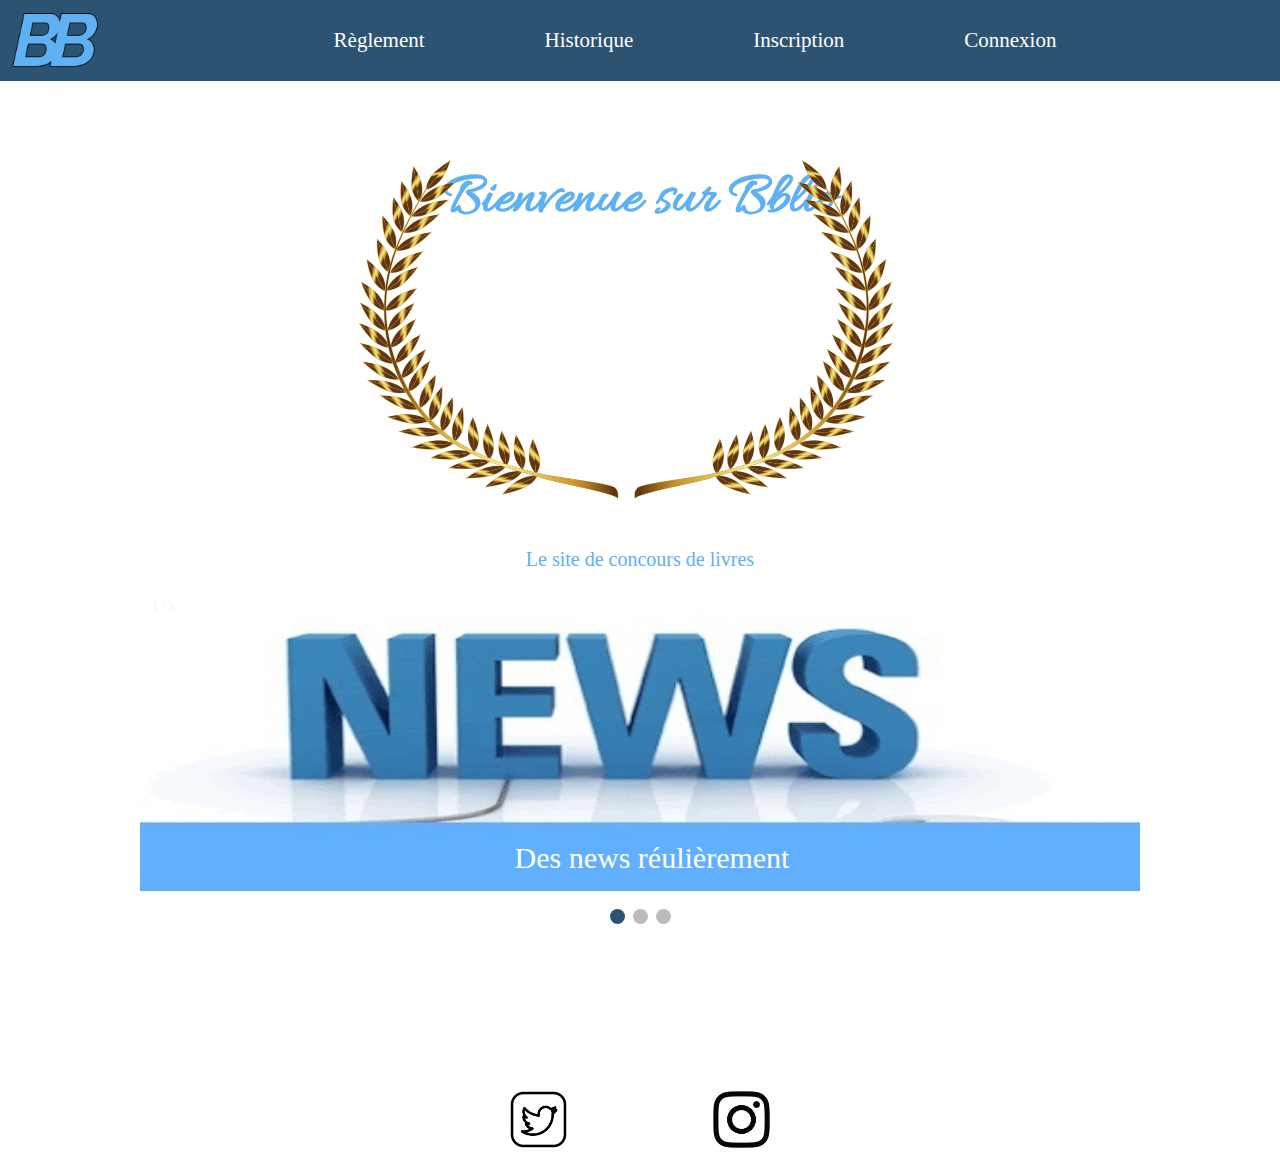
<file: index.html>
<!DOCTYPE html>
<html>
    <head>
        <meta charset="utf-8" />
        <title>BBLIO</title>
        <link rel="stylesheet" href="style.css">
        <link rel="icon" type="image/png" sizes="10x10" href="log.png">
    </head>
    <body>
        <div class="nav">
                <img src="log.png" alt="logo site">
            <ul>
                <li><a href="rules.html">Règlement</a></li>
                <li><a href="histo.html">Historique</a></li>
                <li><a href="inscription.html">Inscription</a></li>
                <li><a href="connexion.html">Connexion</a></li>
            </ul> 
        </div>
<br>
<br>
<br>
<br>
<br>
<br>    
       
<section class="mep">
<h2>Bienvenue sur Bblio</h2>
    <img class="laur" src="laurier.png" alt="laurier">
        <p>Le site de concours de livres</p>
<div class="slideshow-container">

<div class="mySlides fade">
  <div class="numbertext">1 / 3</div>
  <img src="news.jpg" alt="nouvelles" style="width:100%">
  <div class="text">Des news réulièrement</div>
</div>

<div class="mySlides fade">
  <div class="numbertext">2 / 3</div>
  <img src="time.jpg" alt="temps" style="width:100%">
  <div class="text">Un concours sur une année</div>
</div>

<div class="mySlides fade">
  <div class="numbertext">3 / 3</div>
  <img src="coupe.jpg" alt="coupe" style="width:100%">
  <div class="text">Des lots à gagner</div>
</div>

</div>
<br>

<div style="text-align:center">
  <span class="dot"></span> 
  <span class="dot"></span> 
  <span class="dot"></span> 
</div>
</section>
<div class="log">
    <img class="twi" src="twitter.png" alt="logo twitter">
    <img src="insta.png" alt="logo instagram">
</div>



    </body>
    <script src="myyjs.js"></script>
</html>
</file>
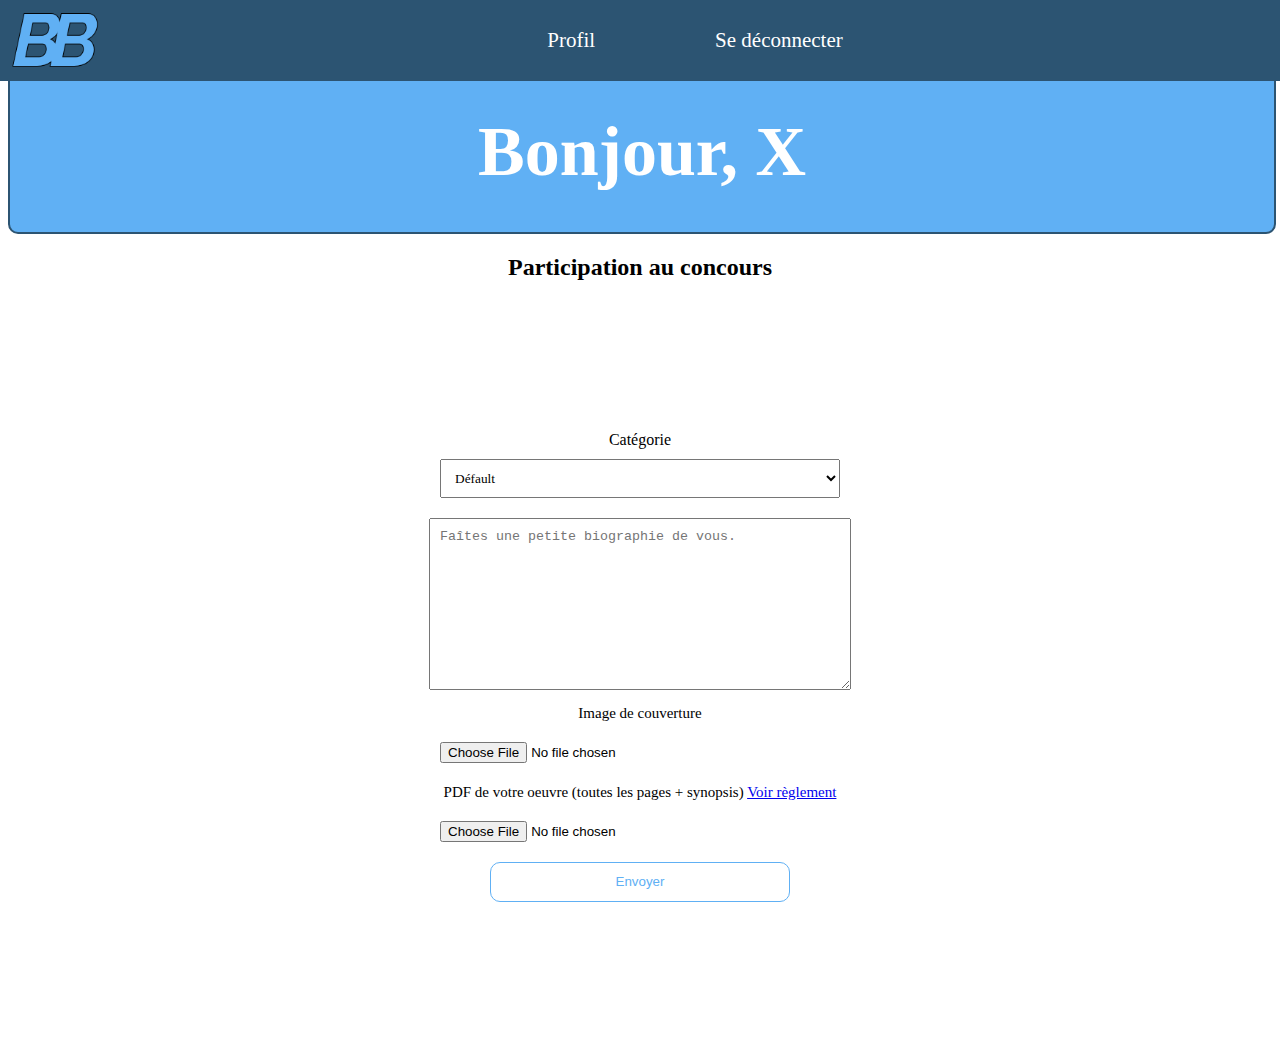
<file: auteur.html>
<!DOCTYPE html>
<html>
    <head>
        <meta charset="utf-8" />
        <title>Auteur</title>
        <script src="https://ajax.googleapis.com/ajax/libs/jquery/3.5.1/jquery.min.js"></script>
        <link rel="stylesheet" href="style.css">
        <link rel="icon" type="image/png" sizes="10x10" href="log.png">
    </head>
    <body>
        <div class="nav">
            <a href ="index.html"><img src="log.png" alt="logo site"></a>
        <ul>
            <li><a href="profil.html">Profil</a></li>
            <li><a href="index.html">Se déconnecter</a></li>
        </ul> 
    </div>
        <br>
        <br>
        <br>
        <br>
        <br>
        <br>
        <br>
            <div class="win">
                <h1>Bonjour, X</h1>
            </div>
                <h2 class="participation">Participation au concours</h2>
                <section class="formulairee">
                    <form>
                        <label for="choiceform">Catégorie</label>
                        <br>
                        <select name="formulaire" id="choiceform">
                            <option value="">Défault</option>
                            <option value="choice">Roman français</option>
                            <option value="choice">Roman étranger</option>
                            <option value="choice">Documentaire</option>
                            <option value="choice">Biographie</option>
                        </select>
                        <br>
                        <textarea placeholder="Faîtes une petite biographie de vous."></textarea>
                        <br>
                        <label class="labelmodif" for="choicejpg">Image de couverture</label>
                        <br>
                        <input class="inputmodif" type="file" accept=".jpg" id="choicejpg">
                        <br>
                        <label class="labelmodif" for="choicejpg">PDF de votre oeuvre (toutes les pages + synopsis) <a href="rules.html" target="_blank">Voir règlement</a></label>
                        <br>
                        <input class="inputmodif" type="file" accept=".pdf" id="choicepdf">
                    </form>
                    <button id="btn">Envoyer</button>
                </section>


        
    


    </body>
    <script src="myjs.js">
	</script>
</html>
</file>
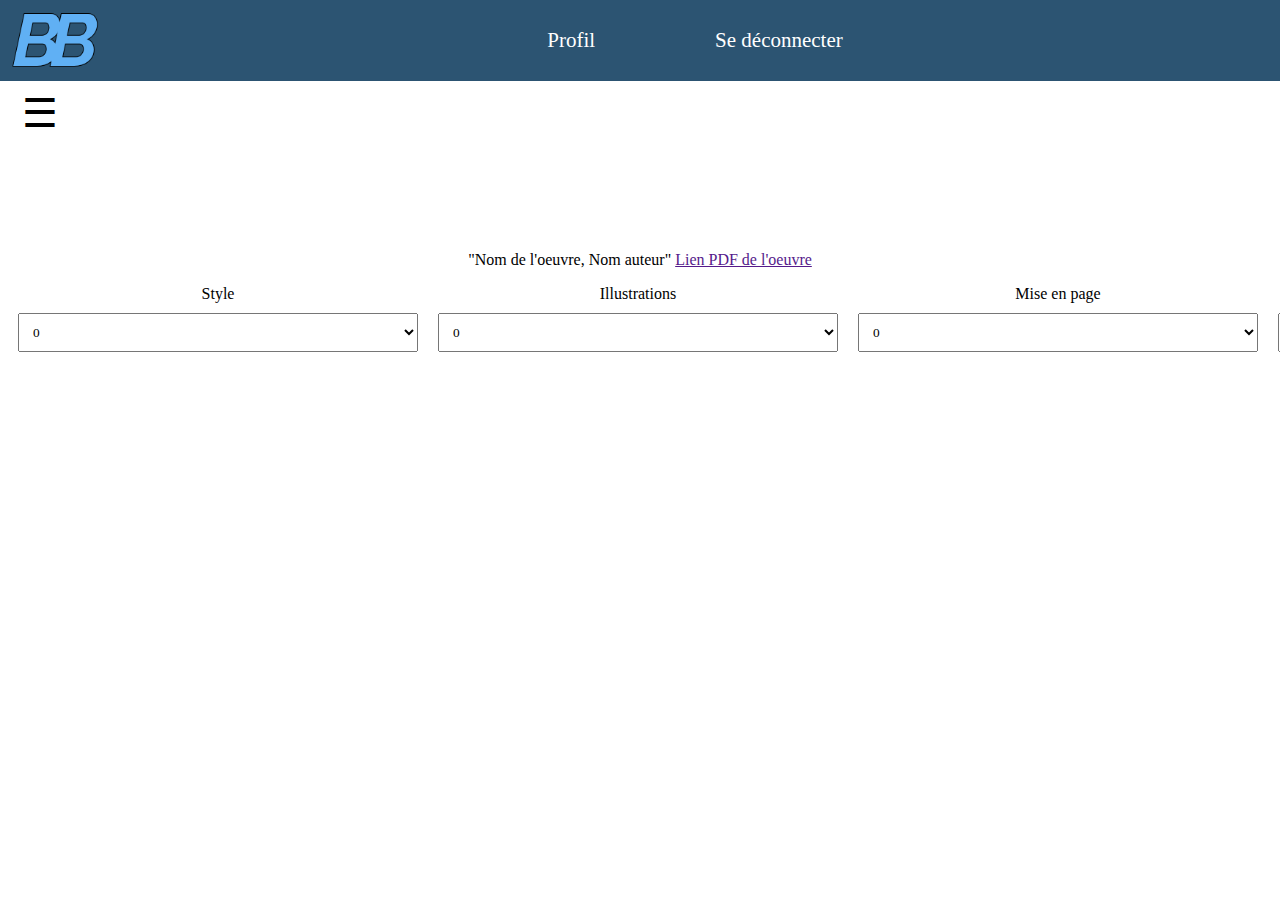
<file: biographie.html>
<!DOCTYPE html>
<html>
    <head>
        <meta charset="utf-8" />
        <title>Jury - Biographie</title>
        <script src="https://ajax.googleapis.com/ajax/libs/jquery/3.5.1/jquery.min.js"></script>
        <link rel="stylesheet" href="style.css">
        <link rel="icon" type="image/png" sizes="10x10" href="log.png">
    </head>
    <body>
        <div class="nav">
            <a href ="index.html"><img src="log.png" alt="logo site"></a>
        <ul>
            <li><a href="profil.html">Profil</a></li>
            <li><a href="index.html">Se déconnecter</a></li>
        </ul> 
    </div>

 
 
    <div id="myNav" class="sidenav">
        <a href="javascript:void(0)" class="closebtn" onclick="closeNav()">&times;</a>
        <a>Catégories</a>
        <hr>
        <a href="romanfr.html">Roman français</a>
        <a href="romanetr.html">Roman étranger</a>
        <a href="documentaire.html">Documentaire</a>
        <a class="active1">Biographie</a>
        <br>
        <br>
        <br>
        <br>
        <br>
        <br>
        <a href="notes.html">Les oeuvres déjà notées</a>
      </div>
      <div class="bt1">
      <button onclick="openNav()">&#9776;</button>
      </div>

      <div class="list">
        <p> "Nom de l'oeuvre, Nom auteur" <a href="">Lien PDF de l'oeuvre</a></p>

        <form>
              <label>
                  Style                
              <select name="styyle3" id="stylechoice3">
                <option value="0">0</option>
                <option value="1">1</option>
                <option value="2">2</option>
                <option value="3">3</option>
                <option value="4">4</option>
                <option value="5">5</option>
                <option value="6">6</option>
                <option value="7">7</option>
                <option value="8">8</option>
                <option value="9">9</option>
                <option value="10">10</option>
            </select>
              </label>
              <label>
                Illustrations        
            <select name="illustrations3" id="illuchoice3">
              <option value="0">0</option>
                <option value="1">1</option>
                <option value="2">2</option>
                <option value="3">3</option>
                <option value="4">4</option>
                <option value="5">5</option>
                <option value="6">6</option>
                <option value="7">7</option>
                <option value="8">8</option>
                <option value="9">9</option>
                <option value="10">10</option>
          </select>
            </label>
            <label>
                Mise en page       
            <select name="mise-en-page3" id="mepchoice3">
              <option value="0">0</option>
                <option value="1">1</option>
                <option value="2">2</option>
                <option value="3">3</option>
                <option value="4">4</option>
                <option value="5">5</option>
                <option value="6">6</option>
                <option value="7">7</option>
                <option value="8">8</option>
                <option value="9">9</option>
                <option value="10">10</option>
          </select>
            </label>
            <label>
                Emotion       
            <select name="emotion3" id="emotionchoice3">
              <option value="0">0</option>
                <option value="1">1</option>
                <option value="2">2</option>
                <option value="3">3</option>
                <option value="4">4</option>
                <option value="5">5</option>
                <option value="6">6</option>
                <option value="7">7</option>
                <option value="8">8</option>
                <option value="9">9</option>
                <option value="10">10</option>
          </select>
            </label>
            <br>
            <button class="btnote">Soumettre</button>
            </form>
  </div>


       



    </body>
    <script src="myjs.js">
	</script>
</html>
</file>
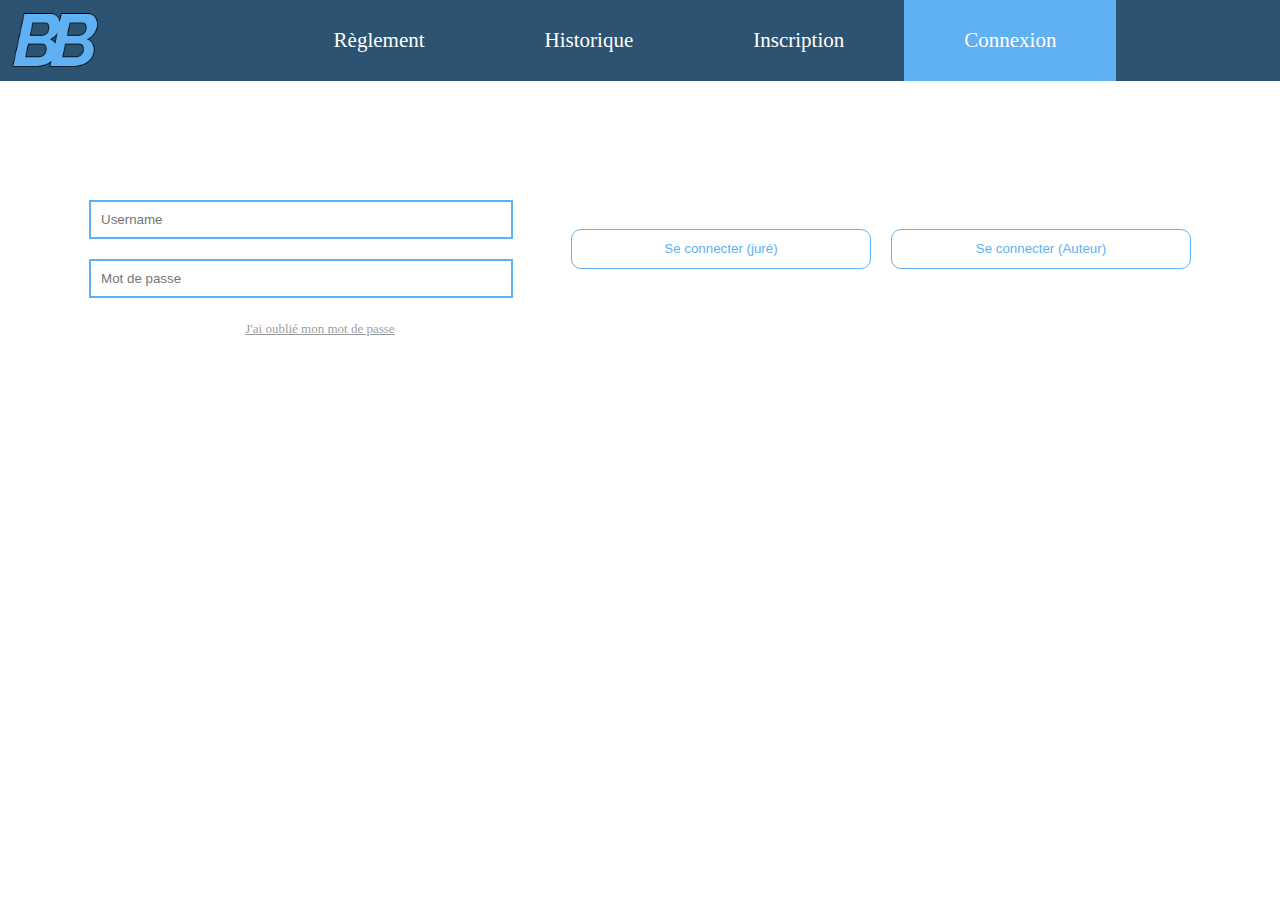
<file: connexion.html>
<!DOCTYPE html>
<html>
    <head>
        <meta charset="utf-8" />
        <title>Connexion</title>
        <script src="https://ajax.googleapis.com/ajax/libs/jquery/3.5.1/jquery.min.js"></script>
        <link rel="stylesheet" href="style.css">
        <link rel="icon" type="image/png" sizes="10x10" href="log.png">
    </head>
    <body>
        <div class="nav">
            <a href ="index.html"><img src="log.png" alt="logo site"></a>
        <ul>
            <li><a href="rules.html">Règlement</a></li>
            <li><a href="histo.html">Historique</a></li>
            <li><a href="inscription.html">Inscription</a></li>
            <li><a class="active" href="connexion.html">Connexion</a></li>
        </ul> 
    </div>

        <section class="connec">
        <div class="connexion">
            
        
                <input type="text" id="username" name="username" placeholder="Username" required>
                <br>
                <input type="password" id="pass" name="password" placeholder="Mot de passe" minlength="5" required>
                <br>


        </div>
            <div class="btnconnexion">
                <button type="submit" id="btnco">Se connecter (juré)</button>
                <button type="submit" id="btnco1">Se connecter (Auteur)</button>
            </div>
    </section>
    <p class="forget">J'ai oublié mon mot de passe</p>


    <!-- Ici c'est pour mettre des erreurs quand la persnne ne rentre pas les bonnes infos, 
    puis en JS on utilisera match et str (plusieurs solutions) pour mettre des critères au MDP ou/et à l'username-->
    
    <!--        EXEMPLE en HTML
         <section class="connec">
            <form action="page d'accueil en etant connecté .html"> 
        <div class="connexion">
            
        
                <input type="text" id="username" name="username" placeholder="Username" required>
                <br>
                <input type="password" id="pass" name="password" placeholder="Mot de passe" minlength="5" required>
                <br>


        </div>
            <div class="btnconnexion">
                <button type="submit" id="btnco">Se connecter (juré)</button>
                <button type="submit" id="btnco1">Se connecter (Auteur)</button>
            </div>
        </form>
    </section>

    -->

    <!-- Je n'ai pas fait comme ça car j'ai utilisé la même chose pour inscription. -->

    <!-- Pareil pour modifier le mot de passe une fois sur le profil -->
           



    </body>
    <script src="myjs.js">
	</script>
</html>
</file>
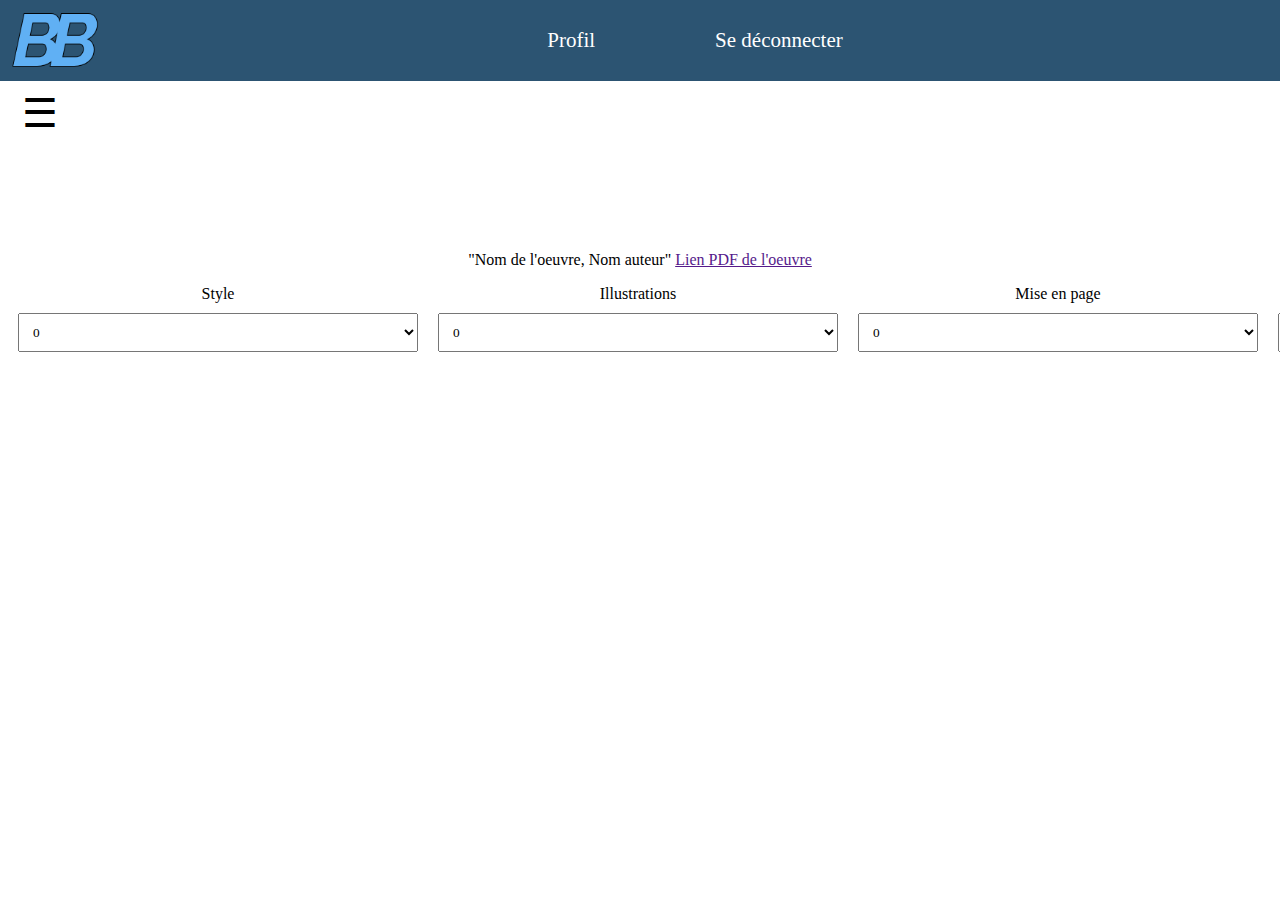
<file: documentaire.html>
<!DOCTYPE html>
<html>
    <head>
        <meta charset="utf-8" />
        <title>Jury - Documentaire</title>
        <script src="https://ajax.googleapis.com/ajax/libs/jquery/3.5.1/jquery.min.js"></script>
        <link rel="stylesheet" href="style.css">
        <link rel="icon" type="image/png" sizes="10x10" href="log.png">
    </head>
    <body>
        <div class="nav">
            <a href ="index.html"><img src="log.png" alt="logo site"></a>
        <ul>
            <li><a href="profil.html">Profil</a></li>
            <li><a href="index.html">Se déconnecter</a></li>
        </ul> 
    </div>

 
 
    <div id="myNav" class="sidenav">
        <a href="javascript:void(0)" class="closebtn" onclick="closeNav()">&times;</a>
        <a>Catégories</a>
        <hr>
        <a href="romanfr.html">Roman français</a>
        <a href="romanetr.html">Roman étranger</a>
        <a class="active1">Documentaire</a>
        <a href="biographie.html">Biographie</a>
        <br>
        <br>
        <br>
        <br>
        <br>
        <br>
        <a href="notes.html">Les oeuvres déjà notées</a>
      </div>
      <div class="bt1">
      <button onclick="openNav()">&#9776;</button>
      </div>

      <div class="list">
        <p> "Nom de l'oeuvre, Nom auteur" <a href="">Lien PDF de l'oeuvre</a></p>

        <form>
              <label>
                  Style                
              <select name="styyle2" id="stylechoice2">
                <option value="0">0</option>
                <option value="1">1</option>
                <option value="2">2</option>
                <option value="3">3</option>
                <option value="4">4</option>
                <option value="5">5</option>
                <option value="6">6</option>
                <option value="7">7</option>
                <option value="8">8</option>
                <option value="9">9</option>
                <option value="10">10</option>
            </select>
              </label>
              <label>
                Illustrations        
            <select name="illustrations2" id="illuchoice2">
              <option value="0">0</option>
                <option value="1">1</option>
                <option value="2">2</option>
                <option value="3">3</option>
                <option value="4">4</option>
                <option value="5">5</option>
                <option value="6">6</option>
                <option value="7">7</option>
                <option value="8">8</option>
                <option value="9">9</option>
                <option value="10">10</option>
          </select>
            </label>
            <label>
                Mise en page       
            <select name="mise-en-page2" id="mepchoice2">
              <option value="0">0</option>
                <option value="1">1</option>
                <option value="2">2</option>
                <option value="3">3</option>
                <option value="4">4</option>
                <option value="5">5</option>
                <option value="6">6</option>
                <option value="7">7</option>
                <option value="8">8</option>
                <option value="9">9</option>
                <option value="10">10</option>
          </select>
            </label>
            <label>
                Emotion       
            <select name="emotion2" id="emotionchoice2">
              <option value="0">0</option>
                <option value="1">1</option>
                <option value="2">2</option>
                <option value="3">3</option>
                <option value="4">4</option>
                <option value="5">5</option>
                <option value="6">6</option>
                <option value="7">7</option>
                <option value="8">8</option>
                <option value="9">9</option>
                <option value="10">10</option>
          </select>
            </label>
            <br>
            <button class="btnote">Soumettre</button>
            </form>
  </div>


       



    </body>
    <script src="myjs.js">
	</script>
</html>
</file>
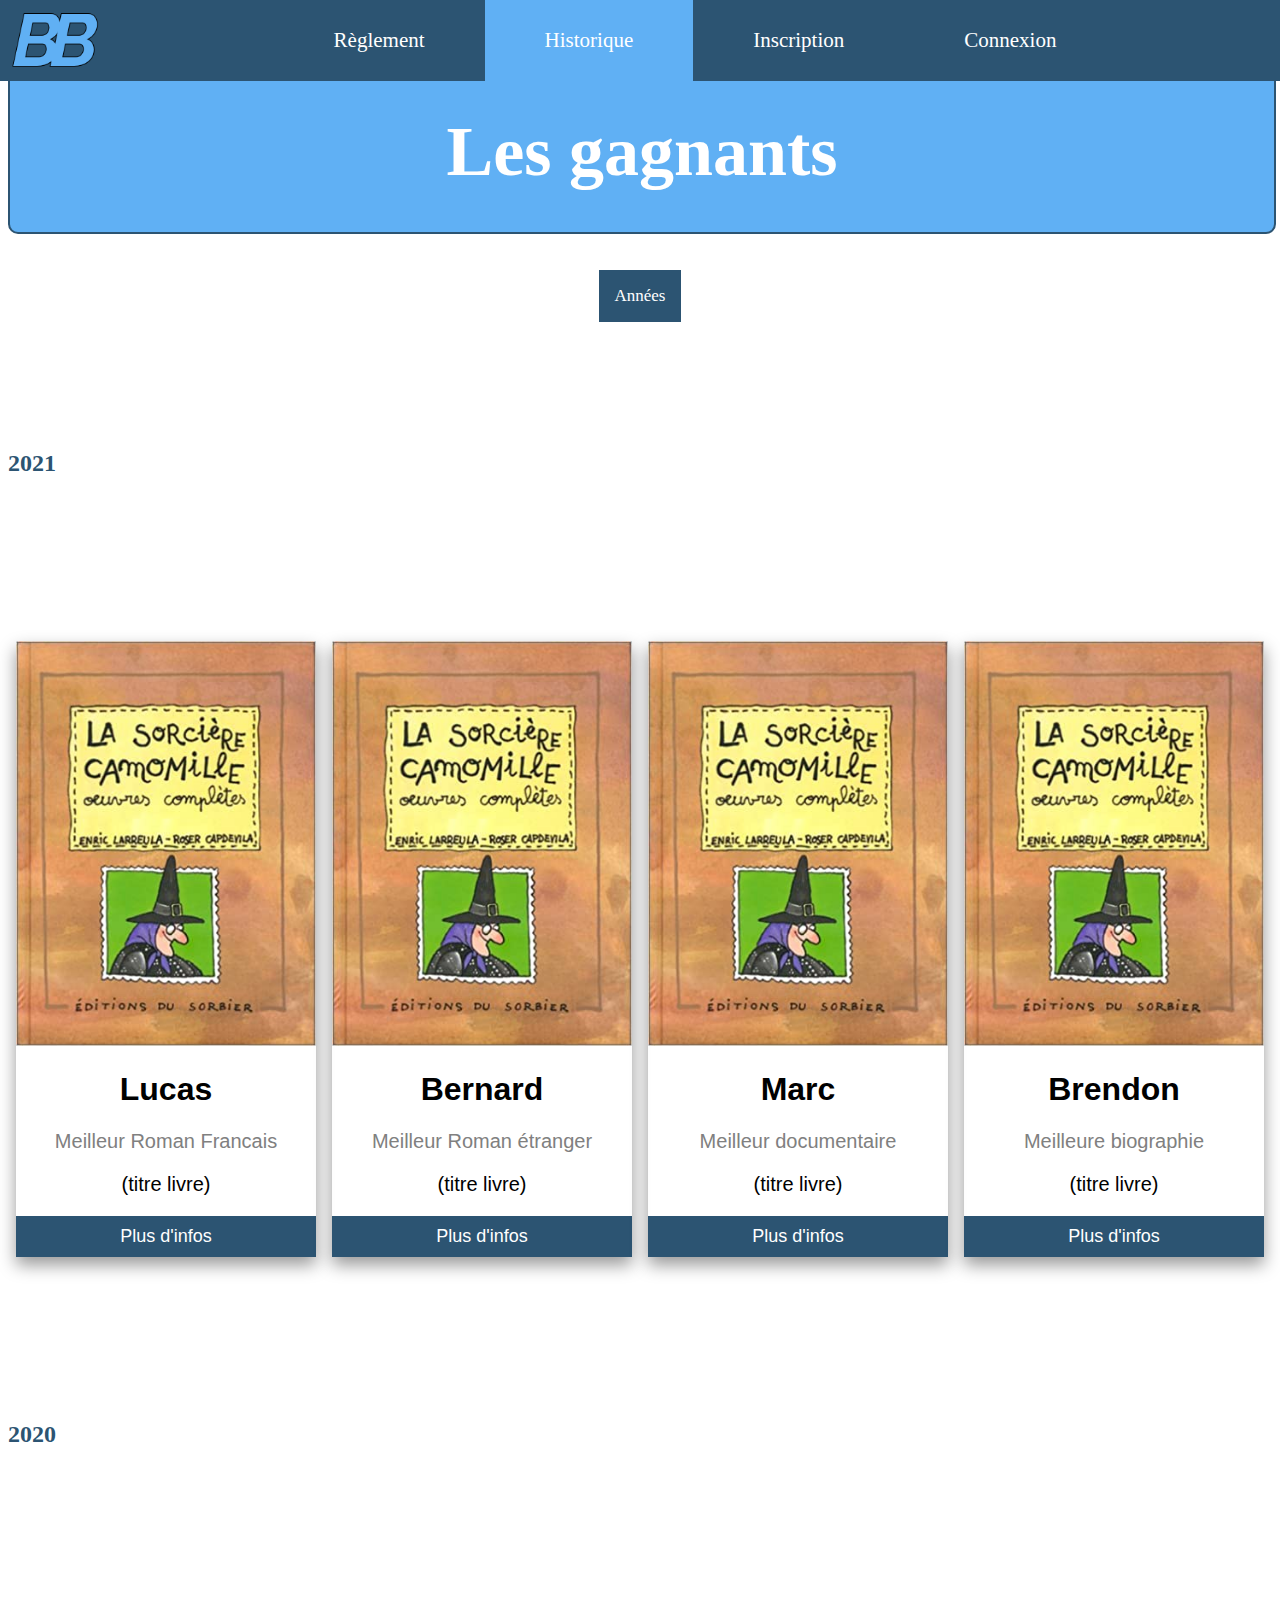
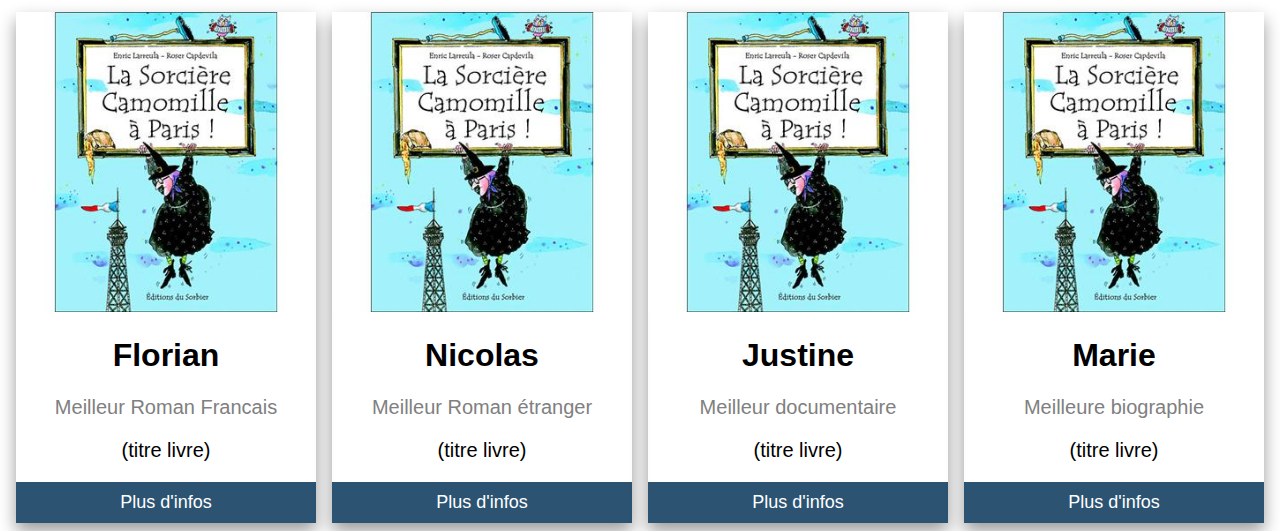
<file: histo.html>
<!DOCTYPE html>
<html>
    <head>
        <meta charset="utf-8" />
        <title>Historique</title>
        <link rel="stylesheet" href="style.css">
        <link rel="icon" type="image/png" sizes="10x10" href="log.png">
        <script src="https://ajax.googleapis.com/ajax/libs/jquery/3.5.1/jquery.min.js"></script>
    </head>
    <body>
        <div class="nav">
                <a href ="index.html"><img src="log.png" alt="logo site"></a>
            <ul>
                <li><a href="rules.html">Règlement</a></li>
                <li><a class="active" href="histo.html">Historique</a></li>
                <li><a href="inscription.html">Inscription</a></li>
                <li><a href="connexion.html">Connexion</a></li>
            </ul> 
        </div>
        <br>
        <br>
        <br>
        <br>
        <br>
        <br>
        <br>
            <div class="win">
                <h1>Les gagnants</h1>
            </div>
        
        <br>
        <br>
            <div class="contour">
            <div class="dropd">
                <button class="dropbtn">Années</button>
                <div class="drop-content">
                    <a href="#2k20">2020</a>
                    <a href="#2019">2019</a>
                </div>
            </div>
            </div>
       
            <br>
            <br>
            <br>
            <br>
            <br>
            <br>
           <span class="years"><h2>2021</h2></span>
           <br>
           <br>
           <br>
           <br>
           <br>
           <br>
           <br>
           <br>
           <section class="cards2k21">
            <div class="card">
                <img src="livre.jpg" alt="livre" style="width:100%">
                <h1>Lucas</h1>
                <p class="title">Meilleur Roman Francais</p>
                <p>(titre livre)</p>
                <button id="btn1">Plus d'infos</button>
            </div>
            <div class="card">
                <img src="livre.jpg" alt="livre" style="width:100%">
                <h1>Bernard</h1>
                <p class="title">Meilleur Roman étranger</p>
                <p>(titre livre)</p>
                <button id="btn2">Plus d'infos</button>
            </div>
            <div class="card">
                <img src="livre.jpg" alt="livre" style="width:100%">
                <h1>Marc</h1>
                <p class="title">Meilleur documentaire</p>
                <p>(titre livre)</p>
                <button id="btn3">Plus d'infos</button>
            </div>
            <div class="card">
                <img src="livre.jpg" alt="livre" style="width:100%">
                <h1>Brendon</h1>
                <p class="title">Meilleure biographie</p>
                <p>(titre livre)</p>
                <button id="btn4">Plus d'infos</button>
            </div>
        </section>
        <br>
        <br>
        <br>
        <br>
        <br>
        <br>
        <br>
        <br>

        <span class="years"><h2>2020</h2></span>
        <br>
        <br>
        <br>
        <br>
        <br>
        <br>
        <br>
        <br>
        <div id="2k20"></div>
        <section class="cards2k21">
         <div class="card">
             <img src="livre1.jpg" alt="livre" style="width:100%">
             <h1>Florian</h1>
             <p class="title">Meilleur Roman Francais</p>
             <p>(titre livre)</p>
             <button id="btn5">Plus d'infos</button>
         </div>
         <div class="card">
             <img src="livre1.jpg" alt="livre" style="width:100%">
             <h1>Nicolas</h1>
             <p class="title">Meilleur Roman étranger</p>
             <p>(titre livre)</p>
             <button id="btn6">Plus d'infos</button>
         </div>
         <div class="card">
             <img src="livre1.jpg" alt="livre" style="width:100%">
             <h1>Justine</h1>
             <p class="title">Meilleur documentaire</p>
             <p>(titre livre)</p>
             <button id="btn7">Plus d'infos</button>
         </div>
         <div class="card">
             <img src="livre1.jpg" alt="livre" style="width:100%">
             <h1>Marie</h1>
             <p class="title">Meilleure biographie</p>
             <p>(titre livre)</p>
             <button id="btn8">Plus d'infos</button>
         </div>
     </section>

     <div id="Modal1" class="modal">
        <div class="modal-content">
          <span class="close1">&times;</span>
          <h1>Résumé du livre</h1>
          <p>Blablablablablabla</p>
          <h1>Biographie de l'auteur</h1>
          <p>Blablablablablablaxxxxxxxx</p>
          <h1>Acheter le livre</h1>
          <p>(lien d'achat boutique partenaire)</p>
        </div>
      </div>


      <div id="Modal2" class="modal">
        <div class="modal-content">
          <span class="close2">&times;</span>
          <h1>Résumé du livre</h1>
          <p>Blablablablablabla</p>
          <h1>Biographie de l'auteur</h1>
          <p>Blablablablablablammmmmmm</p>
          <h1>Acheter le livre</h1>
          <p>(lien d'achat boutique partenaire)</p>
        </div>
      </div>


      <div id="Modal3" class="modal">
        <div class="modal-content">
          <span class="close3">&times;</span>
          <h1>Résumé du livre</h1>
          <p>Blablablablablabla</p>
          <h1>Biographie de l'auteur</h1>
          <p>Blablablablablablapppppppp</p>
          <h1>Acheter le livre</h1>
          <p>(lien d'achat boutique partenaire)</p>
        </div>
      </div>


      <div id="Modal4" class="modal">
        <div class="modal-content">
          <span class="close4">&times;</span>
          <h1>Résumé du livre</h1>
          <p>Blablablablablabla</p>
          <h1>Biographie de l'auteur</h1>
          <p>Blablablablablablaoooooooo</p>
          <h1>Acheter le livre</h1>
          <p>(lien d'achat boutique partenaire)</p>
        </div>
      </div>


      <div id="Modal5" class="modal">
        <div class="modal-content">
          <span class="close5">&times;</span>
          <h1>Résumé du livre</h1>
          <p>Blablablablablabla</p>
          <h1>Biographie de l'auteur</h1>
          <p>Blablablablablablallllllll</p>
          <h1>Acheter le livre</h1>
          <p>(lien d'achat boutique partenaire)</p>
        </div>
      </div>


      <div id="Modal6" class="modal">
        <div class="modal-content">
          <span class="close6">&times;</span>
          <h1>Résumé du livre</h1>
          <p>Blablablablablabla</p>
          <h1>Biographie de l'auteur</h1>
          <p>Blablablablablablakkkkkkkkk</p>
          <h1>Acheter le livre</h1>
          <p>(lien d'achat boutique partenaire)</p>
        </div>
      </div>


      <div id="Modal7" class="modal">
        <div class="modal-content">
          <span class="close7">&times;</span>
          <h1>Résumé du livre</h1>
          <p>Blablablablablabla</p>
          <h1>Biographie de l'auteur</h1>
          <p>Blablablablablabla</p>
          <h1>Acheter le livre</h1>
          <p>(lien d'achat boutique partenaire)</p>
        </div>
      </div>


      <div id="Modal8" class="modal">
        <div class="modal-content">
          <span class="close8">&times;</span>
          <h1>Résumé du livre</h1>
          <p>Blablablablablabla</p>
          <h1>Biographie de l'auteur</h1>
          <p>Blablablablablabla</p>
          <h1>Acheter le livre</h1>
          <p>(lien d'achat boutique partenaire)</p>
        </div>
      </div>







    </body>
    <script src="myjs.js">
	</script>
</html>
</file>
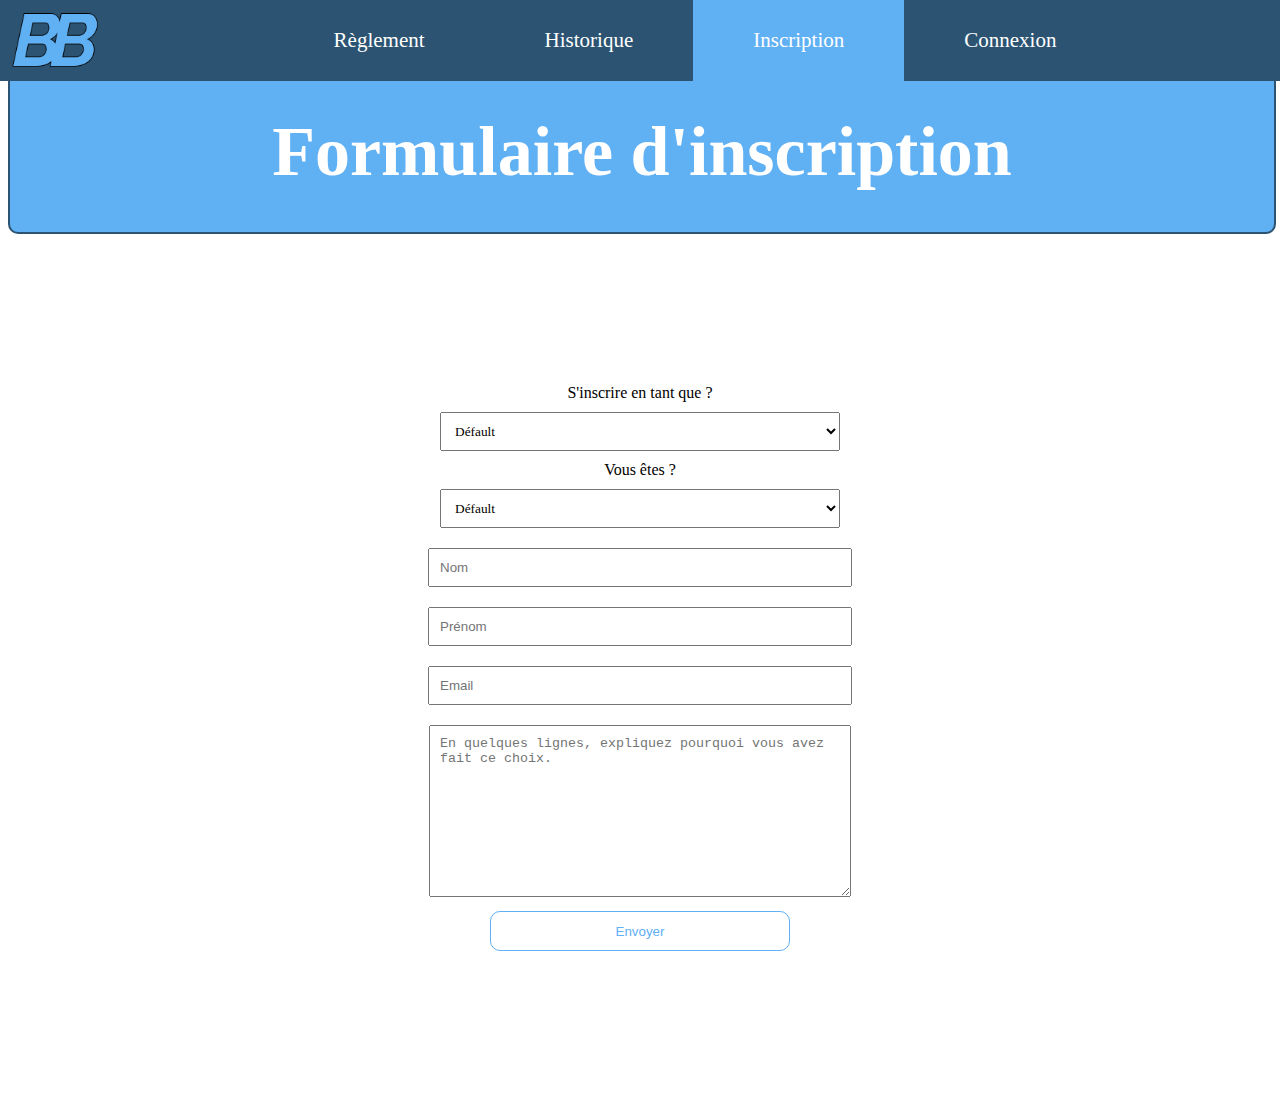
<file: inscription.html>
<!DOCTYPE html>
<html>
    <head>
        <meta charset="utf-8" />
        <title>Règlement</title>
        <script src="https://ajax.googleapis.com/ajax/libs/jquery/3.5.1/jquery.min.js"></script>
        <link rel="stylesheet" href="style.css">
        <link rel="icon" type="image/png" sizes="10x10" href="log.png">
    </head>
    <body>
        <div class="nav">
                <a href ="index.html"><img src="log.png" alt="logo site"></a>
            <ul>
                <li><a href="rules.html">Règlement</a></li>
                <li><a href="histo.html">Historique</a></li>
                <li><a class ="active" href="inscription.html">Inscription</a></li>
                <li><a href="connexion.html">Connexion</a></li>
            </ul> 
        </div>
        <br>
        <br>
        <br>
        <br>
        <br>
        <br>
        <br>
            <div class="win">
                <h1>Formulaire d'inscription</h1>
            </div>
        
                <section class="formulaire">
                    <form>
                        <label for="choiceform">S'inscrire en tant que ?</label>
                        <br>
                        <select name="formulaire" id="choiceform">
                            <option value="">Défault</option>
                            <option value="choice">Juré</option>
                            <option value="choice">Auteur</option>
                        </select>
                        <bR>
                        <label for="choicesexe">Vous êtes ?</label>
                        <br>
                        <select name="sexe" id="choicesexe">
                            <option value="">Défault</option>
                            <option value="Femme">Une femme</option>
                            <option value="Homme">Un homme</option>
                        </select>
                        <br>
                        <input type="text" name="formulaire" placeholder="Nom">
                        <br>
                        <input type="text" name="formulaire" placeholder="Prénom">
                        <br>
                        <input type="email" name="formulaire" placeholder="Email">
                        <br>
                        <textarea placeholder="En quelques lignes, expliquez pourquoi vous avez fait ce choix."></textarea>
                        
                        <br>
                    </form>
                    <button id="btn">Envoyer</button>
                    
                </section>


        
    


    </body>
    <script src="myjs.js">
	</script>
</html>
</file>
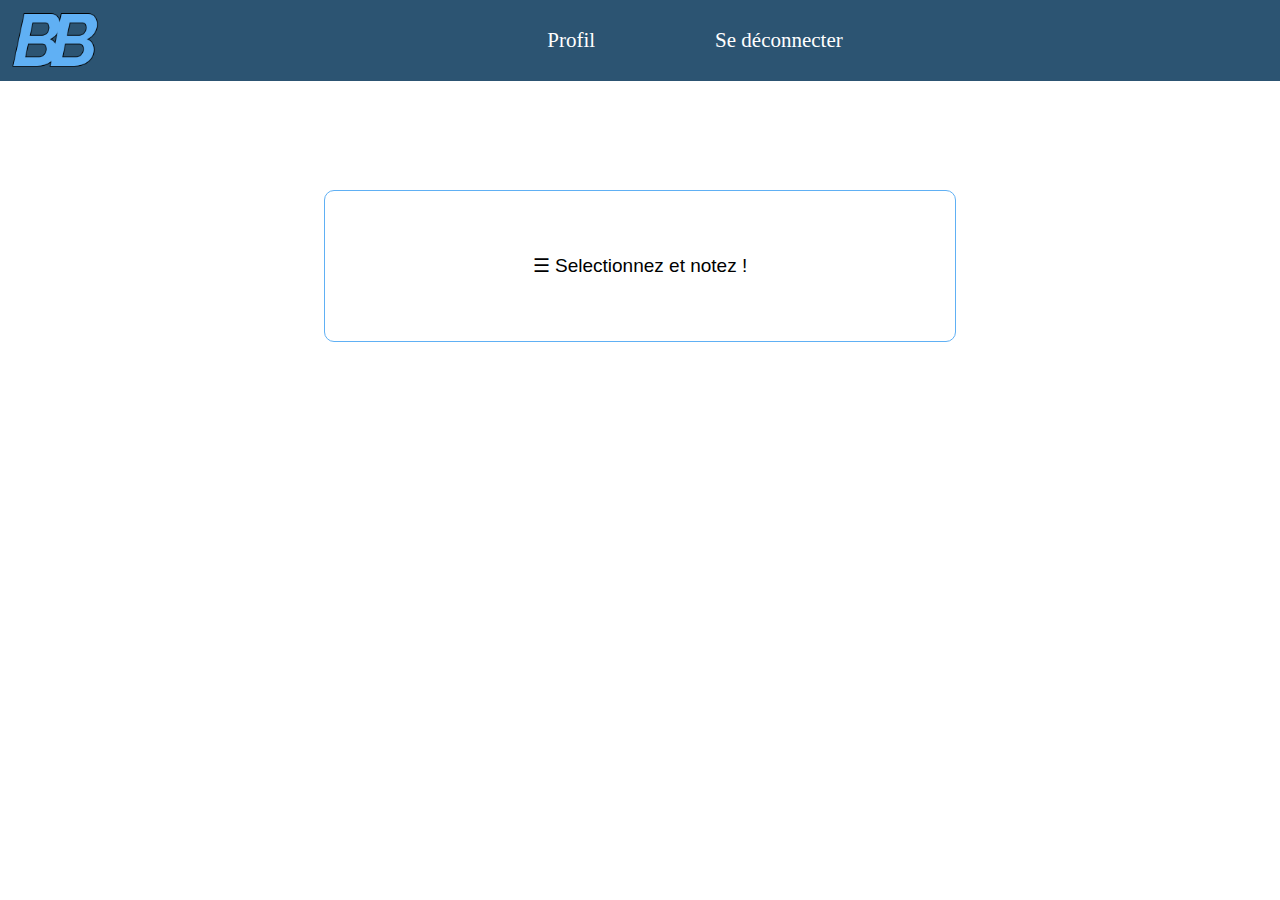
<file: jury.html>
<!DOCTYPE html>
<html>
    <head>
        <meta charset="utf-8" />
        <title>Jury</title>
        <script src="https://ajax.googleapis.com/ajax/libs/jquery/3.5.1/jquery.min.js"></script>
        <link rel="stylesheet" href="style.css">
        <link rel="icon" type="image/png" sizes="10x10" href="log.png">
    </head>
    <body>
        <div class="nav">
            <a href ="index.html"><img src="log.png" alt="logo site"></a>
        <ul>
            <li><a href="profil.html">Profil</a></li>
            <li><a href="index.html">Se déconnecter</a></li>
        </ul> 
    </div>

 
 
    <div id="myNav" class="sidenav">
        <a href="javascript:void(0)" class="closebtn" onclick="closeNav()">&times;</a>
        <a>Catégories</a>
        <hr>
        <a href="romanfr.html">Roman français</a>
        <a href="romanetr.html">Roman étranger</a>
        <a href="documentaire.html">Documentaire</a>
        <a href="biographie.html">Biographie</a>
        <br>
        <br>
        <br>
        <br>
        <br>
        <br>
        <a href="notes.html">Les oeuvres déjà notées</a>
      </div>
      <div class="btnnav">
      <button onclick="openNav()">&#9776; Selectionnez et notez !</button>
      </div>


       



    </body>
    <script src="myjs.js">
	</script>
</html>
</file>
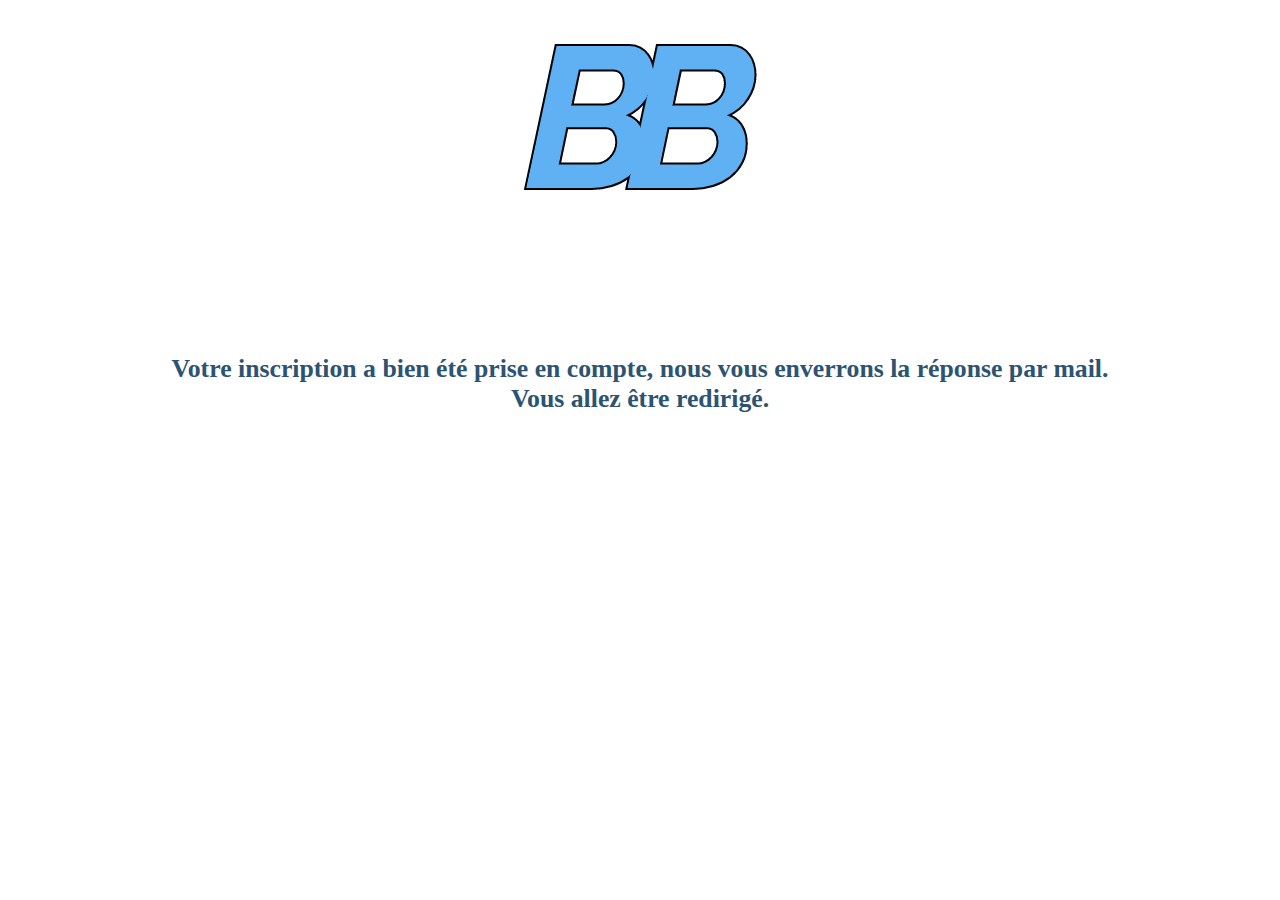
<file: message.html>
<!DOCTYPE html>
<html>
    <head>
        <meta charset="utf-8" />
        <title>Loading</title>
        <script src="https://ajax.googleapis.com/ajax/libs/jquery/3.5.1/jquery.min.js"></script>
        <link rel="stylesheet" href="style.css">
        <link rel="icon" type="image/png" sizes="10x10" href="log.png">
        <meta http-equiv="refresh" content="6; url=connexion.html">
    </head>
    <body>
            <div class="logcenter">
                <img src="log.png" alt="logo site">
            </div>

            <div class="textloading">
                <h3>Votre inscription a bien été prise en compte, nous vous enverrons la réponse par mail.<br>
                Vous allez être redirigé.</h3>
            </div>
           
        
                


        
    


    </body>
    <script src="myjs.js">
	</script>
</html>
</file>
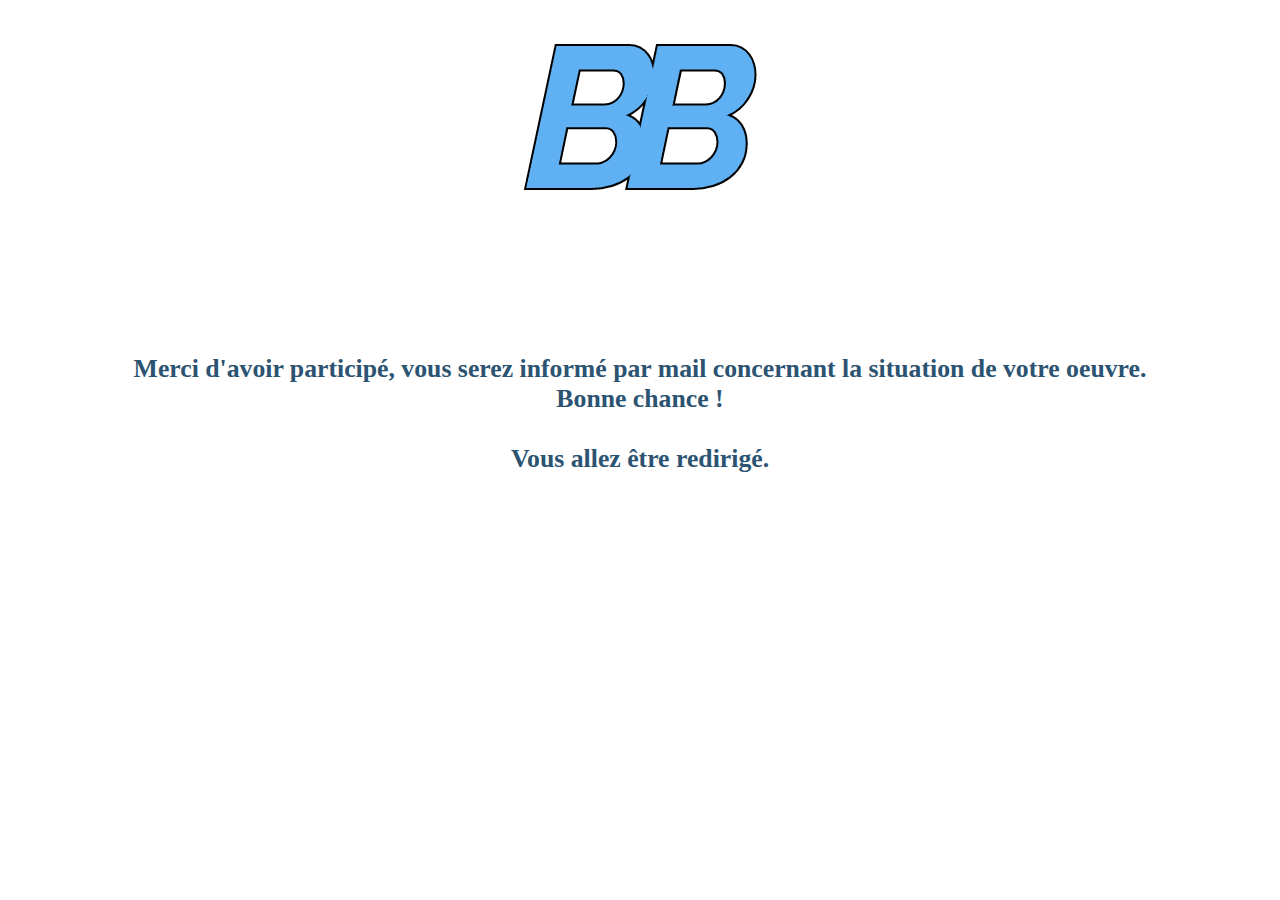
<file: message1.html>
<!DOCTYPE html>
<html>
    <head>
        <meta charset="utf-8" />
        <title>Loading</title>
        <script src="https://ajax.googleapis.com/ajax/libs/jquery/3.5.1/jquery.min.js"></script>
        <link rel="stylesheet" href="style.css">
        <link rel="icon" type="image/png" sizes="10x10" href="log.png">
        <meta http-equiv="refresh" content="8; url=index.html">
    </head>
    <body>
            <div class="logcenter">
                <img src="log.png" alt="logo site">
            </div>

            <div class="textloading">
                <h3>Merci d'avoir participé, vous serez informé par mail concernant la situation de votre oeuvre.<br>
                Bonne chance !<br><br>
                Vous allez être redirigé.
            </h3>
            </div>
           
        
                


        
    


    </body>
    <script src="myjs.js">
	</script>
</html>
</file>
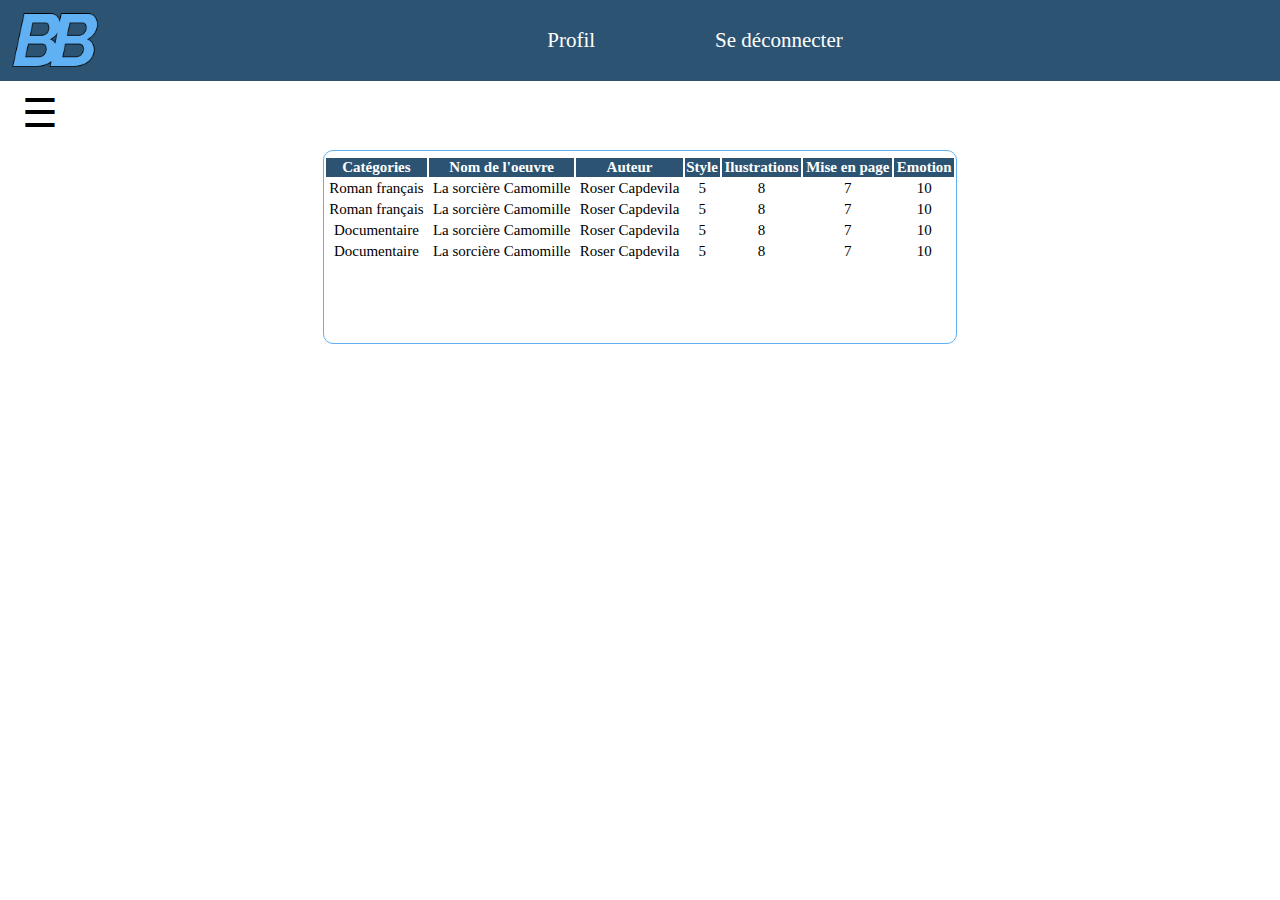
<file: notes.html>
<!DOCTYPE html>
<html>
    <head>
        <meta charset="utf-8" />
        <title>Jury - Biographie</title>
        <script src="https://ajax.googleapis.com/ajax/libs/jquery/3.5.1/jquery.min.js"></script>
        <link rel="stylesheet" href="style.css">
        <link rel="icon" type="image/png" sizes="10x10" href="log.png">
    </head>
    <body>
        <div class="nav">
            <a href ="index.html"><img src="log.png" alt="logo site"></a>
        <ul>
            <li><a href="profil.html">Profil</a></li>
            <li><a href="index.html">Se déconnecter</a></li>
        </ul> 
    </div>

 
 
    <div id="myNav" class="sidenav">
        <a href="javascript:void(0)" class="closebtn" onclick="closeNav()">&times;</a>
        <a>Catégories</a>
        <hr>
        <a href="romanfr.html">Roman français</a>
        <a href="romanetr.html">Roman étranger</a>
        <a href="documentaire.html">Documentaire</a>
        <a href="biographie.html">Biographie</a>
        <br>
        <br>
        <br>
        <br>
        <br>
        <br>
        <a class="active1">Les oeuvres déjà notées</a>
      </div>
      <div class="bt1">
      <button onclick="openNav()">&#9776;</button>
      </div>

        <div class="tabl">
        <table>
            <tr class="col1">
                <th>Catégories</th>
                <th>Nom de l'oeuvre</th>
                <th>Auteur</th>
                <th>Style</th>
                <th>Ilustrations</th>
                <th>Mise en page</th>
                <th>Emotion</th>
                
            </tr>
            <tr>
                <td>Roman français</td>
                <td>La sorcière Camomille</td>
                <td>Roser Capdevila</td>
                <td>5</td>
                <td>8</td>
                <td>7</td>
                <td>10</td>
            </tr>
            <tr>
                <td>Roman français</td>
                <td>La sorcière Camomille</td>
                <td>Roser Capdevila</td>
                <td>5</td>
                <td>8</td>
                <td>7</td>
                <td>10</td>
            </tr>
            <tr>
                <td>Documentaire</td>
                <td>La sorcière Camomille</td>
                <td>Roser Capdevila</td>
                <td>5</td>
                <td>8</td>
                <td>7</td>
                <td>10</td>
            </tr>
            <tr>
                <td>Documentaire</td>
                <td>La sorcière Camomille</td>
                <td>Roser Capdevila</td>
                <td>5</td>
                <td>8</td>
                <td>7</td>
                <td>10</td>
            </tr>
        </table>
        </div>


       



    </body>
    <script src="myjs.js">
	</script>
</html>
</file>
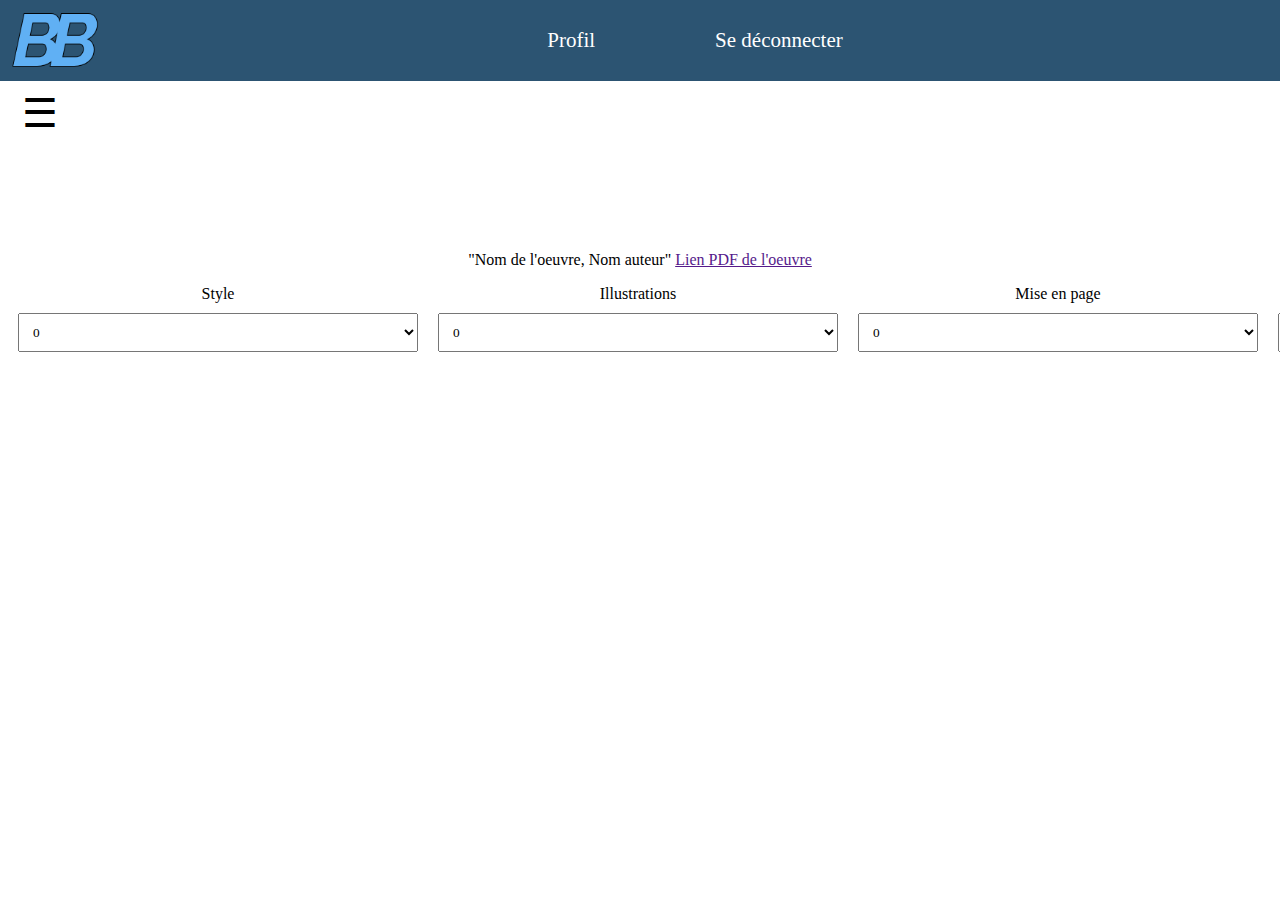
<file: romanetr.html>
<!DOCTYPE html>
<html>
    <head>
        <meta charset="utf-8" />
        <title>Jury - Roman étranger</title>
        <script src="https://ajax.googleapis.com/ajax/libs/jquery/3.5.1/jquery.min.js"></script>
        <link rel="stylesheet" href="style.css">
        <link rel="icon" type="image/png" sizes="10x10" href="log.png">
    </head>
    <body>
        <div class="nav">
            <a href ="index.html"><img src="log.png" alt="logo site"></a>
        <ul>
            <li><a href="profil.html">Profil</a></li>
            <li><a href="index.html">Se déconnecter</a></li>
        </ul> 
    </div>

 
 
    <div id="myNav" class="sidenav">
        <a href="javascript:void(0)" class="closebtn" onclick="closeNav()">&times;</a>
        <a>Catégories</a>
        <hr>
        <a href="romanfr.html">Roman français</a>
        <a class="active1">Roman étranger</a>
        <a href="documentaire.html">Documentaire</a>
        <a href="biographie.html">Biographie</a>
        <br>
        <br>
        <br>
        <br>
        <br>
        <br>
        <a href="notes.html">Les oeuvres déjà notées</a>
      </div>
      <div class="bt1">
      <button onclick="openNav()">&#9776;</button>
      </div>

      <div class="list">
        <p> "Nom de l'oeuvre, Nom auteur" <a href="">Lien PDF de l'oeuvre</a></p>

        <form>
              <label>
                  Style                
              <select name="styyle1" id="stylechoice1">
                <option value="0">0</option>
                <option value="1">1</option>
                <option value="2">2</option>
                <option value="3">3</option>
                <option value="4">4</option>
                <option value="5">5</option>
                <option value="6">6</option>
                <option value="7">7</option>
                <option value="8">8</option>
                <option value="9">9</option>
                <option value="10">10</option>
            </select>
              </label>
              <label>
                Illustrations        
            <select name="illustrations1" id="illuchoice1">
              <option value="0">0</option>
                <option value="1">1</option>
                <option value="2">2</option>
                <option value="3">3</option>
                <option value="4">4</option>
                <option value="5">5</option>
                <option value="6">6</option>
                <option value="7">7</option>
                <option value="8">8</option>
                <option value="9">9</option>
                <option value="10">10</option>
          </select>
            </label>
            <label>
                Mise en page       
            <select name="mise-en-page1" id="mepchoice1">
              <option value="0">0</option>
                <option value="1">1</option>
                <option value="2">2</option>
                <option value="3">3</option>
                <option value="4">4</option>
                <option value="5">5</option>
                <option value="6">6</option>
                <option value="7">7</option>
                <option value="8">8</option>
                <option value="9">9</option>
                <option value="10">10</option>
          </select>
            </label>
            <label>
                Emotion       
            <select name="emotion1" id="emotionchoice1">
              <option value="0">0</option>
                <option value="1">1</option>
                <option value="2">2</option>
                <option value="3">3</option>
                <option value="4">4</option>
                <option value="5">5</option>
                <option value="6">6</option>
                <option value="7">7</option>
                <option value="8">8</option>
                <option value="9">9</option>
                <option value="10">10</option>
          </select>
            </label>
            <br>
            <button class="btnote">Soumettre</button>
            </form>
  </div>


       



    </body>
    <script src="myjs.js">
	</script>
</html>
</file>
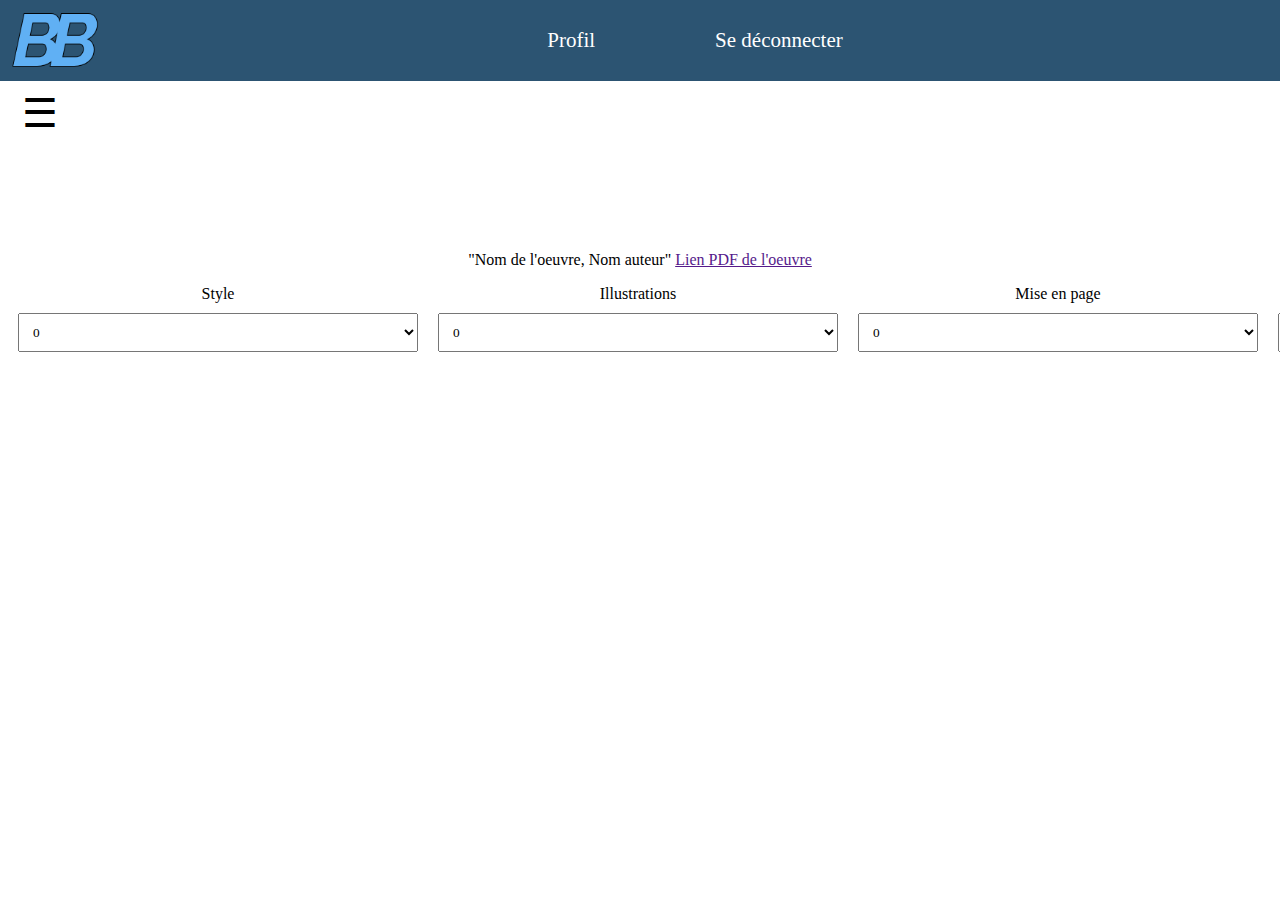
<file: romanfr.html>
<!DOCTYPE html>
<html>
    <head>
        <meta charset="utf-8" />
        <title>Jury - Roman FR</title>
        <script src="https://ajax.googleapis.com/ajax/libs/jquery/3.5.1/jquery.min.js"></script>
        <link rel="stylesheet" href="style.css">
        <link rel="icon" type="image/png" sizes="10x10" href="log.png">
    </head>
    <body>
        <div class="nav">
            <a href ="index.html"><img src="log.png" alt="logo site"></a>
        <ul>
            <li><a href="profil.html">Profil</a></li>
            <li><a href="index.html">Se déconnecter</a></li>
        </ul> 
    </div>

 
 
    <div id="myNav" class="sidenav">
        <a href="javascript:void(0)" class="closebtn" onclick="closeNav()">&times;</a>
        <a>Catégories</a>
        <hr>
        <a class="active1">Roman français</a>
        <a href="romanetr.html">Roman étranger</a>
        <a href="documentaire.html">Documentaire</a>
        <a href="biographie.html">Biographie</a>
        <br>
        <br>
        <br>
        <br>
        <br>
        <br>
        <a href="notes.html">Les oeuvres déjà notées</a>
      </div>
      <div class="bt1">
      <button onclick="openNav()">&#9776;</button>
      </div>

      <div class="list">
            <p> "Nom de l'oeuvre, Nom auteur" <a href="">Lien PDF de l'oeuvre</a></p>

            <form>
                  <label>
                      Style                
                  <select name="styyle" id="stylechoice">
                    <option value="0">0</option>
                    <option value="1">1</option>
                    <option value="2">2</option>
                    <option value="3">3</option>
                    <option value="4">4</option>
                    <option value="5">5</option>
                    <option value="6">6</option>
                    <option value="7">7</option>
                    <option value="8">8</option>
                    <option value="9">9</option>
                    <option value="10">10</option>
                </select>
                  </label>
                  <label>
                    Illustrations        
                <select name="illustrations" id="illuchoice">
                  <option value="0">0</option>
                    <option value="1">1</option>
                    <option value="2">2</option>
                    <option value="3">3</option>
                    <option value="4">4</option>
                    <option value="5">5</option>
                    <option value="6">6</option>
                    <option value="7">7</option>
                    <option value="8">8</option>
                    <option value="9">9</option>
                    <option value="10">10</option>
              </select>
                </label>
                <label>
                    Mise en page       
                <select name="mise-en-page" id="mepchoice">
                  <option value="0">0</option>
                    <option value="1">1</option>
                    <option value="2">2</option>
                    <option value="3">3</option>
                    <option value="4">4</option>
                    <option value="5">5</option>
                    <option value="6">6</option>
                    <option value="7">7</option>
                    <option value="8">8</option>
                    <option value="9">9</option>
                    <option value="10">10</option>
              </select>
                </label>
                <label>
                    Emotion       
                <select name="emotion" id="emotionchoice">
                  <option value="0">0</option>
                    <option value="1">1</option>
                    <option value="2">2</option>
                    <option value="3">3</option>
                    <option value="4">4</option>
                    <option value="5">5</option>
                    <option value="6">6</option>
                    <option value="7">7</option>
                    <option value="8">8</option>
                    <option value="9">9</option>
                    <option value="10">10</option>
              </select>
                </label>
                <br>
                <button class="btnote">Soumettre</button>
                </form>
      </div>


       



    </body>
    <script src="myjs.js">
	</script>
</html>
</file>
<file: style.css>
/** ------------------------------------ INDEX PAGE ------------------------- **/
@import url('https://fonts.googleapis.com/css2?family=Allura&display=swap');

.nav {
    background-color:#2c5472;
    overflow: hidden;
    width: 100%;
	position: fixed;
	top: 0;
    left: 0;
    
    
}
.nav img {
    width: 110px;
    float: left;
}

.nav ul {
    list-style-type: none;
    margin: 0;
    padding: 0;
    display: flex;
    justify-content: center;
   
}

.nav li a{
    display: flex;
    color: white;
    text-align: center;
    padding: 28px 60px;
    text-decoration: none;
    font-size: 21px;
    font-family: Verdana;
    

}

.nav a:hover {
    background-color:#60b0f4;
    color: white;
    transition-duration: 0.5s;

}

.active {
    background-color: #60b0f4;
}

.mySlides {
    display: none;
}
.mySlides img {
    vertical-align: middle;
    height: 300px;
}

/* Slideshow container */
.slideshow-container {
  max-width: 1000px;
  position: relative;
  margin: auto;
  z-index: -1;
}

/* Caption text */
.text {
  color: white;
  font-family: Impact;
  font-size: 30px;
  padding: 8px 12px;
  position: absolute;
  bottom: 8px;
  width: 100%;
  text-align: center;
}

/* Number text (1/3 etc) */
.numbertext {
  color: #f2f2f2;
  font-size: 12px;
  padding: 8px 12px;
  position: absolute;
  top: 0;
}

/* The dots/bullets/indicators */
.dot {
  height: 15px;
  width: 15px;
  margin: 0 2px;
  background-color: #bbb;
  border-radius: 50%;
  display: inline-block;
  transition: background-color 0.6s ease;
}

.activee {
    background: #2c5472;
}

/* Fading animation */
.fade {
  -webkit-animation-name: fade;
  -webkit-animation-duration: 1.5s;
  animation-name: fade;
  animation-duration: 1.5s;
}

@-webkit-keyframes fade {
  from {opacity: .4} 
  to {opacity: 1}
}

@keyframes fade {
  from {opacity: .4} 
  to {opacity: 1}
}

.mep h2{
    color: #60b0f4;
    font-family: 'Allura', cursive;
    font-size: 58px;
  }
.mep p{
    color: #60b0f4;
    font-family: Verdana;
    font-size: 20px;
  }

  .mep {
      text-align: center;
  }

  .laur {
      width: 50%;
      height: 25em;
      margin-top: -10rem;
  }

.log {
    display: flex;
    justify-content: center;
    margin-top: 10rem;
}


.log img {
    width: 5%;
    height: 5%;
    margin-left: 70px;
    margin-right: 70px;
    

}









/** ------------------------------------ RULES PAGE------------------------- **/

.container {
    text-align: center;
}
.carre1 {
    width: 50%;
    height: 50em;
    background-color: #60b0f4;
    margin-left: 28.6%;
    display: flex;
    align-items: center;
    border-radius: 20px; 
    border: 1px solid #2c5472;
    
}

.carre1 p {
    color: white;
    text-align: center;
    font-family: Verdana;
    font-size: 18px;
}
/** ------------------------------------ HISTO PAGE------------------------- **/
html {
    scroll-behavior: smooth;
  }

.win {
    width: 100%;
    height: 10em;
    background-color: #60b0f4;
    display: flex;
    justify-content: center;
    align-items: center;
    margin-top: -4rem;
    border: 2px solid #2c5472;
    border-radius: 10px;
}

.win h1 {
    display: flex;
    justify-content: center;
    color:white;
    font-size: 70px;
    font-family: Edwardian Script ITC Regular, Gabriola Regular;
    
}

.dropbtn {
    background-color:#2c5472;
    color: white;
    padding: 16px;
    border: none;
    font-size: 17px;
    font-family: Impact;
}

.drop-content {
    display: none;
    position: absolute;
    background: rgba(153, 153, 153, 0.377);
    width: 10%;
    box-shadow: 0px 8px 16px 0px rgba(0,0,0,0.2);
    margin-left: -3.5rem;
    
    
    
    
}

.drop-content a {
    color: black;
    padding: 12px 18px;
    text-decoration: none;
    display: block;
}

.drop-content a:hover {
    background-color:#60b0f4;
    color: white;
    transition-duration: 0.3s;
 }

.dropd:hover .drop-content {
    display: block;
}

.dropd:hover .dropbtn {
    background-color: #3a7099;
}

.contour {
    display: flex;
    justify-content: center;
    
}


.cards2k21 {
    display: flex;
    justify-content: center;
}

.card {
    box-shadow: 0 8px 16px 0 rgba(0, 0, 0, 0.4);
    max-width: 300px;
    margin: auto;
    text-align: center;
    font-family: arial;
  }
  
  .title {
    color: grey;
    font-size: 18px;
  }

  .card p{
      font-size: 20px;
  }
  
  .card button {
    border: none;
    outline: 0;
    display: inline-block;
    padding: 10px;
    color: white;
    background-color: #2c5472;
    text-align: center;
    cursor: pointer;
    width: 100%;
    font-size: 18px;
  }
  
 .card a {
    text-decoration: none;
    font-size: 22px;
    color: black;
  }
  
 .card button:hover, .card a:hover {
    opacity: 0.8;
  }


.years {
    font-family: Verdana;
    color: #2c5472;
}


.modal {
    display: none; 
    position: fixed;
    z-index: 1;
    left: 0;
    top: 0;
    width: 100%; 
    height: 100%; 
    overflow: auto;
    background-color: rgb(0,0,0); 
    background-color: rgba(0,0,0,0.4); 
  }
  
  /* Modal Content/Box */
  .modal-content {
    background-color: #fefefe;
    margin: 15% auto; /* 15% from the top and centered */
    padding: 20px;
    border: 4px solid #60b0f4;
    width: 80%; /* Could be more or less, depending on screen size */
  }
  
  
  .modal-content span {
    color: #3a7099;
    float: right;
    font-size: 35px;
    font-weight: bold;
  }
  
 .modal-content span:hover,
  .modal-content span:focus {
    color: black;
    text-decoration: none;
    cursor: pointer;
  }


  /** ------------------------------------ INSCPTION PAGE------------------------- **/


  section.formulaire {
	
	text-align: center;
	padding-left: 100px;
	margin-top: 100px;
	margin-bottom: 100px;
	padding: 50px;
	background-position: center center;
	background-size: cover;
	
	
	
}

section.formulaire label, select{
    width: 400px;
	padding: 10px;
	margin: 10px;
    font-family: Verdana;
}

section.formulaire input, textarea{
	width: 400px;
	text-align: left;
	padding: 10px;
	margin: 10px
}
section.formulaire textarea{
	height: 150px
}


/* **  */

section.formulaire textarea:hover{
	border: 1px solid #60b0f4;
    transition-duration: 0.2s;
    
}

section.formulaire input:hover{
	border: 2px solid #60b0f4;
    transition-duration: 0.5s;
    
}

section.formulaire button {
    width: 300px;
    height: 40px;
    background: white;
    color: #60b0f4;
    border: 1px solid #60b0f4;
    border-radius: 10px;
    cursor: pointer;
}

section.formulaire button:hover {

    background: #60b0f4;
    color: white;
    transition-duration: 0.3s;
}
    

  /** ------------------------------------ Message PAGE------------------------- **/


.logcenter  {
    text-align: center;
}

.textloading {
    text-align: center;
    margin-top: 10%;
    font-size: 22px;
    color: #2c5472;
    font-family: Verdana;
}


  /** ------------------------------------ Connexion PAGE------------------------- **/


.connec {
    margin-top: 15%;
    display: flex;
    justify-content: center;
    
}

.connexion input {
    width: 400px;
	padding: 10px;
	margin: 10px;
    border: 2px solid #60b0f4;
}

.btnconnexion {
    display: flex;
    align-items: center;
    margin-left: 3%;
}

.btnconnexion button {
    width: 300px;
    height: 40px;
    background: white;
    color: #60b0f4;
    border: 1px solid #60b0f4;
    border-radius: 10px;
    cursor: pointer;
    margin: 10px;
}

.btnconnexion button:hover {
    background: #60b0f4;
    color: white;
    transition-duration: 0.3s;
}

.connexion input:active {
    border: 2px solid #60b0f4;
}

.forget {
    text-align: center;
    margin-left: -40rem;
    color: black;
    opacity: 0.4;
    text-decoration: underline;
    cursor: pointer;
    font-family: verdana;
    font-size: 13px;
}


  /** ------------------------------------ Jury PAGE------------------------- **/

.btnnav {
    display: flex;
    justify-content: center;
    margin-top: 15%;
}

.btnnav button {
    width: 50%;
    height: 8em;
    background: white;
    border: 1px solid #60b0f4;
    cursor: pointer;
    border-radius: 10px;
    padding: 13px;
    transition-duration: 1s;
    color: black;
    font-size: 19px;
}

.btnnav button:hover {
    background: #60b0f4;
    border: 1px solid black;
    color: white;
    cursor: pointer;
    border-radius: 10px;
    padding: 13px;
    transition-duration: 0.4s;
}
  .sidenav {
    height: 100%;
    width: 0;
    position: fixed;
    z-index: 1;
    top: 0;
    left: 0;
    background-color: #2c5472;
    overflow-x: hidden;
    transition: 0.5s;
    padding-top: 60px;
  }
  
  .sidenav a {
    padding: 8px 8px 8px 32px;
    text-decoration: none;
    font-size: 19px;
    color: white;
    display: block;
    transition: 0.3s;
    font-family: verdana;
  }
  
  .sidenav a:hover {
    color: rgb(255, 255, 255);
    opacity: 0.2;
  }
  
  .sidenav .closebtn {
    position: absolute;
    top: 0;
    right: 25px;
    font-size: 36px;
    margin-left: 50px;
  }

.bt1 {
    margin-top: 6%;
    
}
  .bt1 button {
      width: 3%;
    background: white;
    border: 1px solid white;
    cursor: pointer;
    border-radius: 10px;
    padding: 13px;
    transition-duration: 1s;
    color: black;
    font-size: 40px;
}

.bt1 button:hover {
    background: white;
    border: 1px solid white;
    color: rgb(163, 163, 163);
    cursor: pointer;
    border-radius: 10px;
    padding: 13px;
    transition-duration: 0.4s;
}

.sidenav a.active1 {
    color: white;
    text-shadow: white 1px 0 8px;
}

.list{
    margin-top: 8%;
}

.list p{
    text-align: center;
    font-family: verdana;
}


.list form {
    display: flex;
}

.list label{
    text-align: center;
    font-family: verdana;
}

.list select:hover {
    border: 2px solid #60b0f4;
}

.btnote {
    background: white;
    border: 1px solid #60b0f4;
    color: #60b0f4;
    border-radius: 10px;
    cursor: pointer;
}
.btnote:hover {
    background: #60b0f4;
    color: white;
    transition-duration: 0.2s;
}

.tabl{
    height: 12em;
    width: 50%;
    background-color: white;
    border: 1px solid #60b0f4;
    margin: 0 auto;
    border-radius: 10px;

}

.tabl table {
    text-align: center;
    width: 100%;
    font-family: verdana;
    font-size: 15px;
    margin-top: 0.3rem;
}

.col1 {
    background-color: #2c5472;
    color: white;
    border-radius: 10px;
}




  /** ------------------------------------ Auteur PAGE------------------------- **/

.participation {
    text-align: center;
    font-family: Verdana;
    
}

.labelmodif {
    font-size: 15px;
    
}



section.formulairee {
	
	text-align: center;
	padding-left: 100px;
	margin-top: 100px;
	margin-bottom: 100px;
	padding: 50px;
	background-position: center center;
	background-size: cover;
	
	
	
}

section.formulairee label, select{
    width: 400px;
	padding: 10px;
	margin: 10px;
    font-family: Verdana;
}

section.formulairee input, textarea{
	width: 400px;
	text-align: left;
	padding: 10px;
	margin: 10px
}
section.formulairee textarea{
	height: 150px
}


/* **  */

section.formulairee textarea:hover{
	border: 1px solid #60b0f4;
    transition-duration: 0.2s;
    
}

section.formulairee button {
    width: 300px;
    height: 40px;
    background: white;
    color: #60b0f4;
    border: 1px solid #60b0f4;
    border-radius: 10px;
    cursor: pointer;
}

section.formulairee button:hover {

    background: #60b0f4;
    color: white;
    transition-duration: 0.3s;
}
</file>
